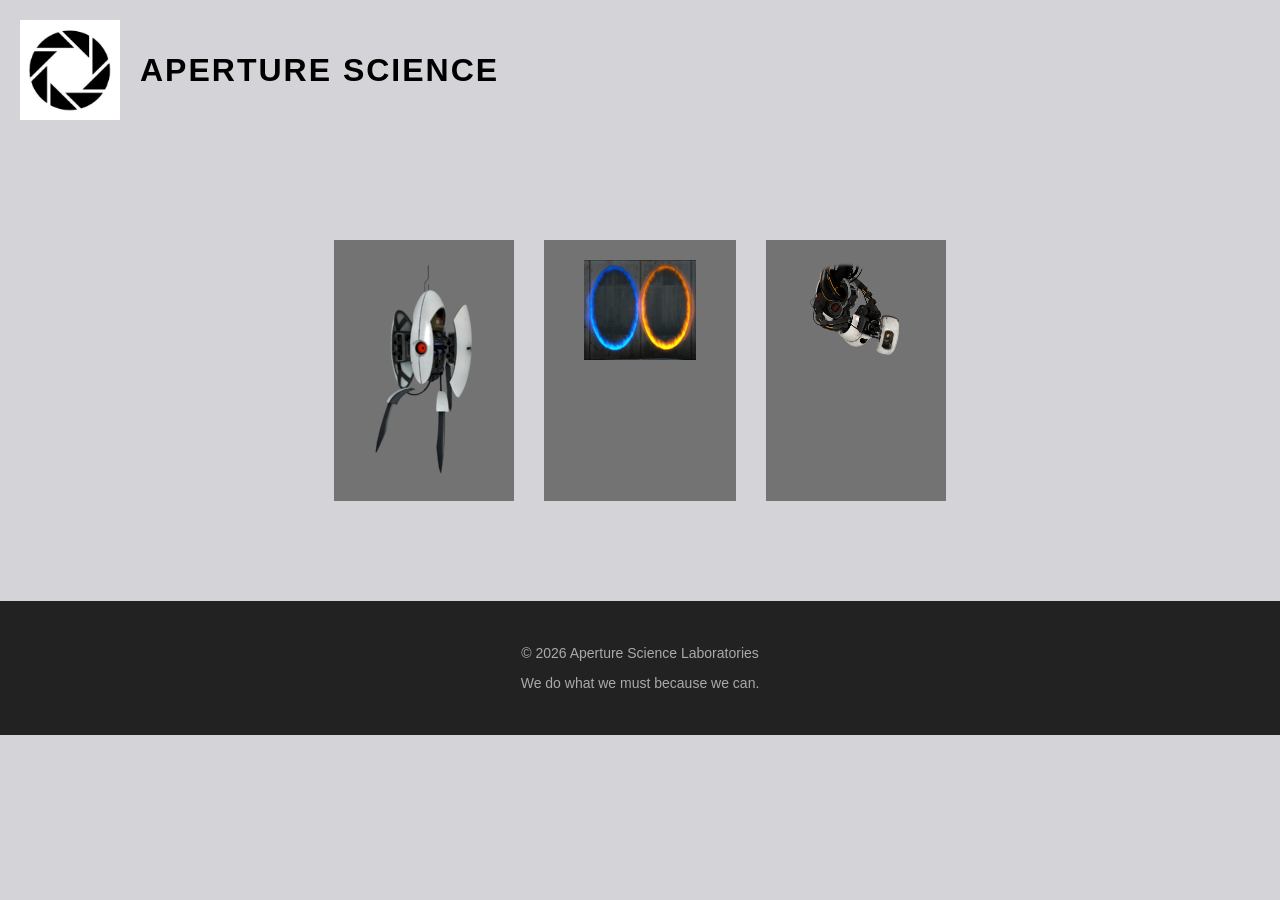
<file: index.html>
<!DOCTYPE html>
<html lang="en">
<head>
    <meta charset="UTF-8">
    <meta name="viewport" content="width=device-width, initial-scale=1.0">
    <title>Aperture Science</title>
    <link rel="stylesheet" href="style.css">
</head>
<body>
    <div class="pantalla-carga">
    <div class="cargando">
        <p>APERTURE SCIENCE</p>
        <div class="barra">
            <div class="progreso"></div>
        </div>
        <p class="texto-carga">INICIALIZANDO SISTEMAS...</p>
    </div>
</div>
<audio autoplay>
        <source src="assets/sounds/GLaDOS_00_part1_entry-1_es.wav" type="audio/wav">
    </audio>
    <header>
        <img src="assets/img/ce9db53e56bc2f5534e7c3f69aa8a482.jpg" alt="aperture logo" class="logo">
        <h1>APERTURE SCIENCE</h1>
    </header>
    <section class="enlaces">
        <a href="pagina1.html">
            <img src="assets/img/Portal2_Turret_Standard.png" alt="torret">
        </a> 
        <a href="pagina2.html">
            <img src="assets/img/portals.png" alt="portals" class="portals">
        </a>
        <a href="pagina3.html">
            <img src="assets/img/GLaDOS.png" alt="GLaDOS" class="glados">
        </a>
    </section>

  
</body>
<footer>
    <p>© 2026 Aperture Science Laboratories</p>
    <p>We do what we must because we can.</p>
</footer>
</html>
</file>
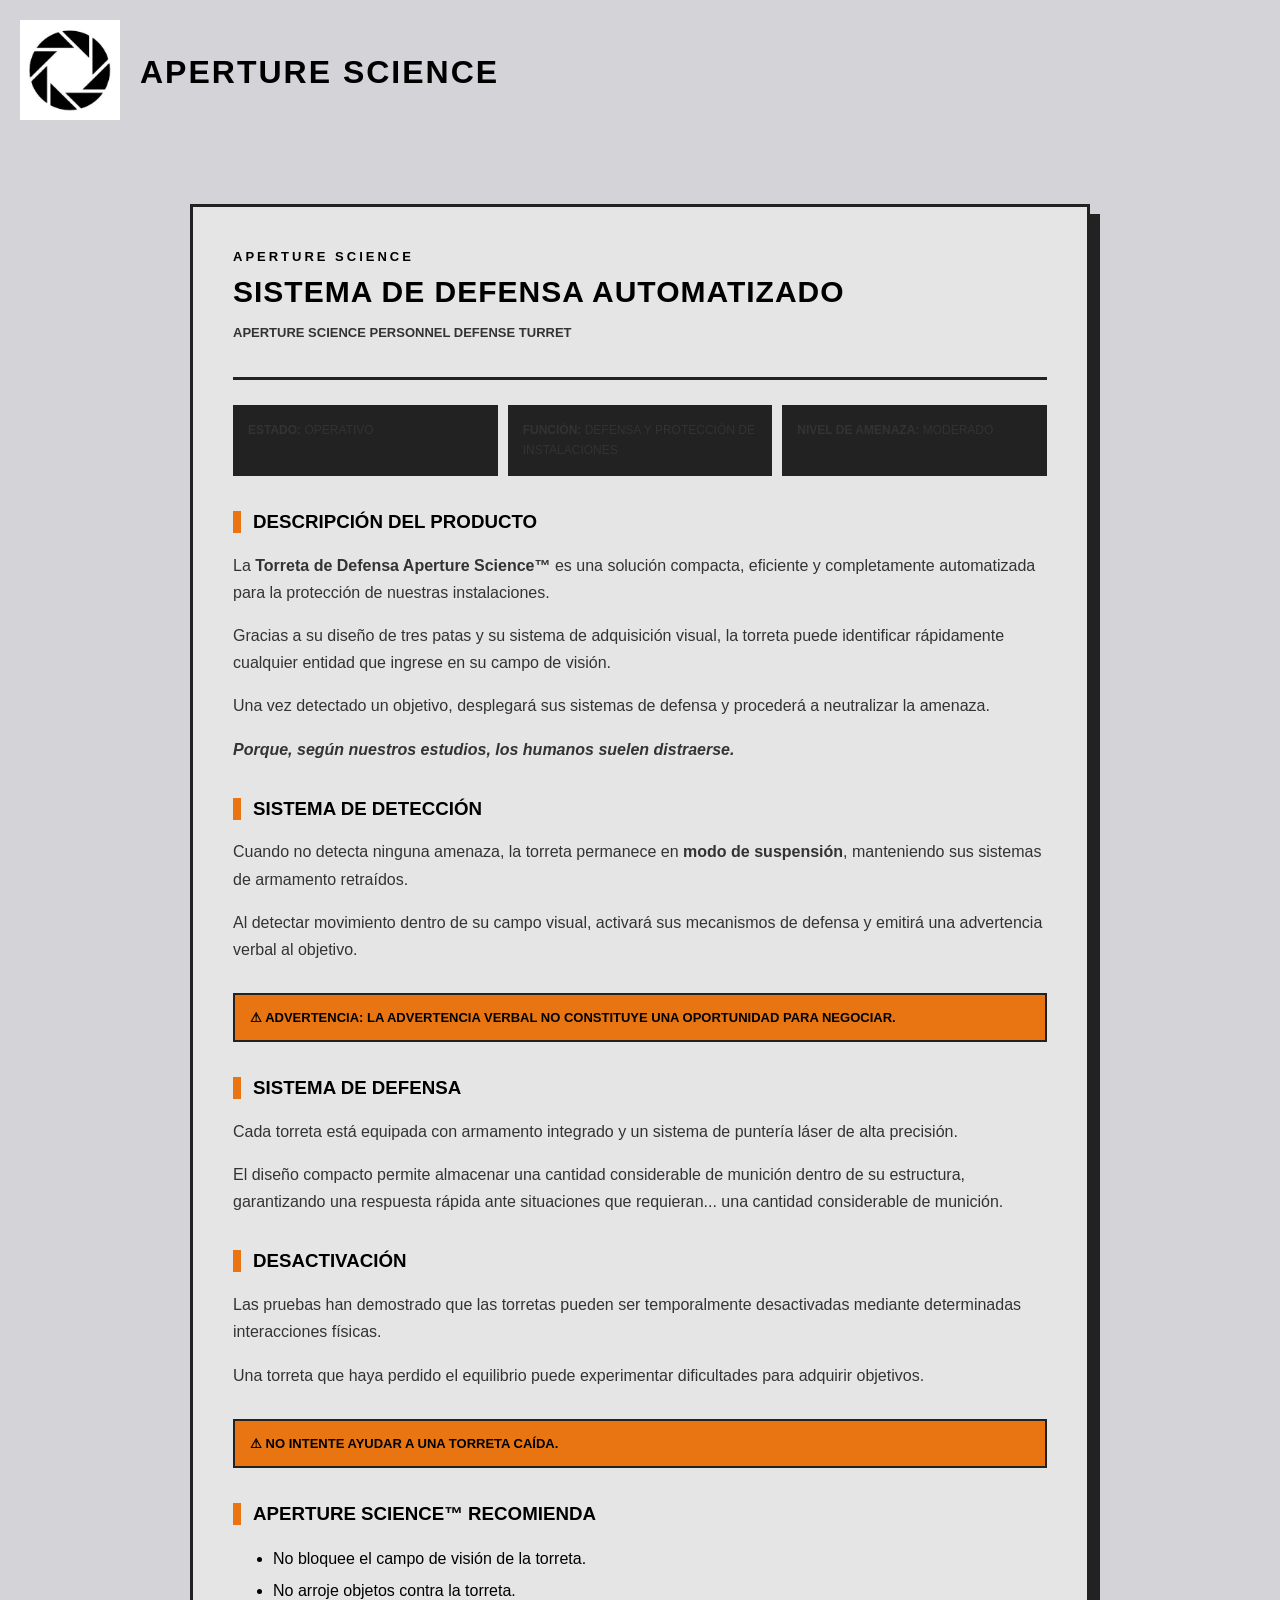
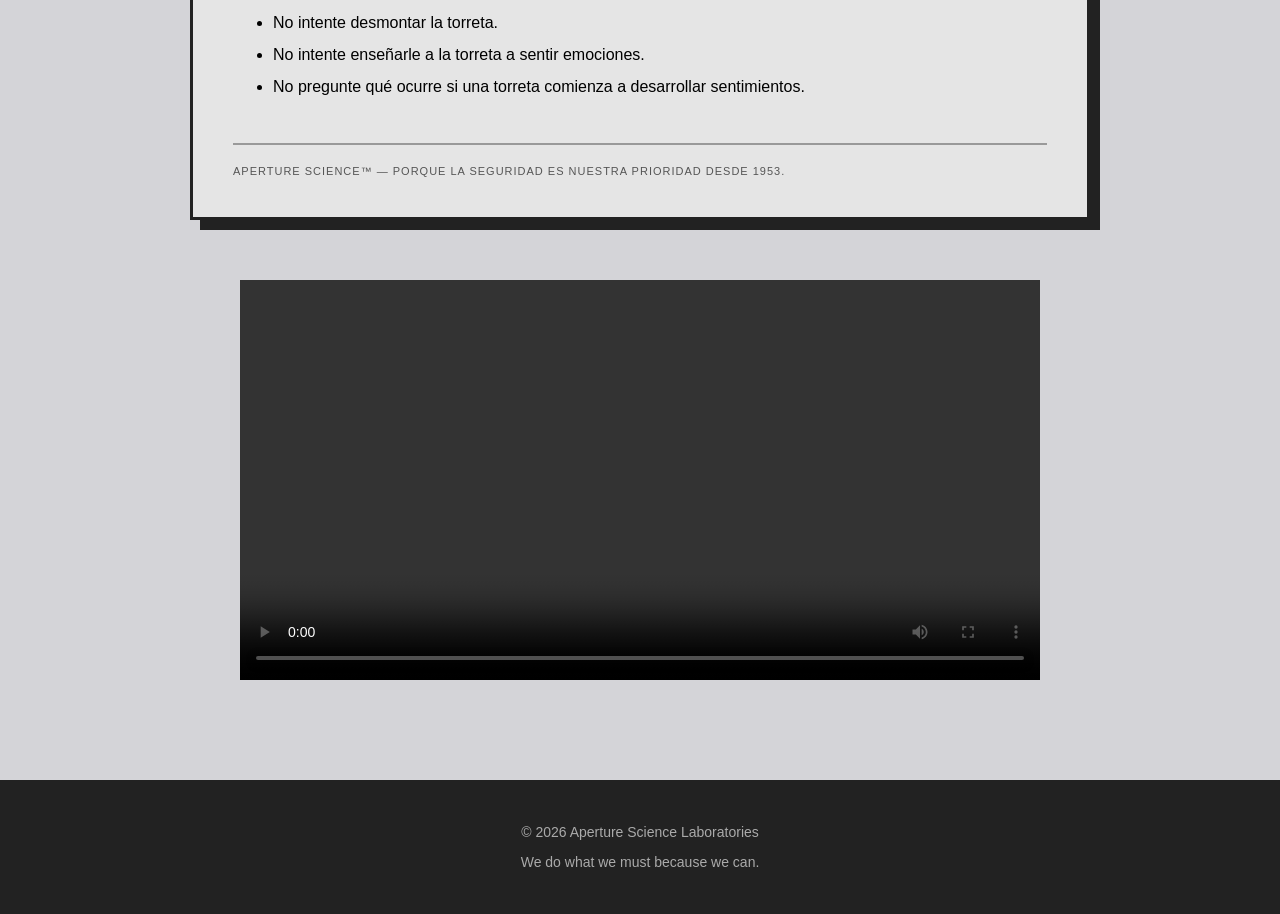
<file: pagina1.html>
<!DOCTYPE html>
<html lang="en">
<head>
    <meta charset="UTF-8">
    <meta name="viewport" content="width=device-width, initial-scale=1.0">
    <title>Document</title>
    <link rel="stylesheet" href="style.css">
</head>
<body>
    <audio autoplay src="assets/sounds/GLaDOS_escape_00_part1_nag11-1_es.wav" type="audio/wav"></audio>
    <header>
        <a href="index.html">
        <img src="assets/img/ce9db53e56bc2f5534e7c3f69aa8a482.jpg" alt="aperture logo" class="logo">
        </a>
        <h1>APERTURE SCIENCE</h1>
    </header>

<section class="turret-info">

    <div class="turret-header">
        <span>APERTURE SCIENCE</span>
        <h2>SISTEMA DE DEFENSA AUTOMATIZADO</h2>
        <p class="modelo">APERTURE SCIENCE PERSONNEL DEFENSE TURRET</p>
    </div>

    <div class="turret-status">
        <p><strong>ESTADO:</strong> OPERATIVO</p>
        <p><strong>FUNCIÓN:</strong> DEFENSA Y PROTECCIÓN DE INSTALACIONES</p>
        <p><strong>NIVEL DE AMENAZA:</strong> MODERADO</p>
    </div>

    <h3>DESCRIPCIÓN DEL PRODUCTO</h3>

    <p>
        La <strong>Torreta de Defensa Aperture Science™</strong> es una solución
        compacta, eficiente y completamente automatizada para la protección
        de nuestras instalaciones.
    </p>

    <p>
        Gracias a su diseño de tres patas y su sistema de adquisición visual,
        la torreta puede identificar rápidamente cualquier entidad que ingrese
        en su campo de visión.
    </p>

    <p>
        Una vez detectado un objetivo, desplegará sus sistemas de defensa y
        procederá a neutralizar la amenaza.
    </p>

    <p class="aperture-note">
        Porque, según nuestros estudios, los humanos suelen distraerse.
    </p>

    <h3>SISTEMA DE DETECCIÓN</h3>

    <p>
        Cuando no detecta ninguna amenaza, la torreta permanece en
        <strong>modo de suspensión</strong>, manteniendo sus sistemas de
        armamento retraídos.
    </p>

    <p>
        Al detectar movimiento dentro de su campo visual, activará sus
        mecanismos de defensa y emitirá una advertencia verbal al objetivo.
    </p>

    <div class="warning">
        ⚠ ADVERTENCIA: LA ADVERTENCIA VERBAL NO CONSTITUYE UNA OPORTUNIDAD
        PARA NEGOCIAR.
    </div>

    <h3>SISTEMA DE DEFENSA</h3>

    <p>
        Cada torreta está equipada con armamento integrado y un sistema de
        puntería láser de alta precisión.
    </p>

    <p>
        El diseño compacto permite almacenar una cantidad considerable de
        munición dentro de su estructura, garantizando una respuesta rápida
        ante situaciones que requieran... una cantidad considerable de munición.
    </p>

    <h3>DESACTIVACIÓN</h3>

    <p>
        Las pruebas han demostrado que las torretas pueden ser temporalmente
        desactivadas mediante determinadas interacciones físicas.
    </p>

    <p>
        Una torreta que haya perdido el equilibrio puede experimentar
        dificultades para adquirir objetivos.
    </p>

    <div class="warning">
        ⚠ NO INTENTE AYUDAR A UNA TORRETA CAÍDA.
    </div>

    <h3>APERTURE SCIENCE™ RECOMIENDA</h3>

    <ul>
        <li>No bloquee el campo de visión de la torreta.</li>
        <li>No arroje objetos contra la torreta.</li>
        <li>No intente desmontar la torreta.</li>
        <li>No intente enseñarle a la torreta a sentir emociones.</li>
        <li>No pregunte qué ocurre si una torreta comienza a desarrollar sentimientos.</li>
    </ul>

    <div class="turret-footer">
        APERTURE SCIENCE™ — PORQUE LA SEGURIDAD ES NUESTRA PRIORIDAD DESDE 1953.
    </div>

</section>


    <video controls src="assets/vid/torret.mp4" type="video/mp4" class="vid"></video>
   

</body>
<footer>
    <p>© 2026 Aperture Science Laboratories</p>
    <p>We do what we must because we can.</p>
</footer>
</html>
</file>
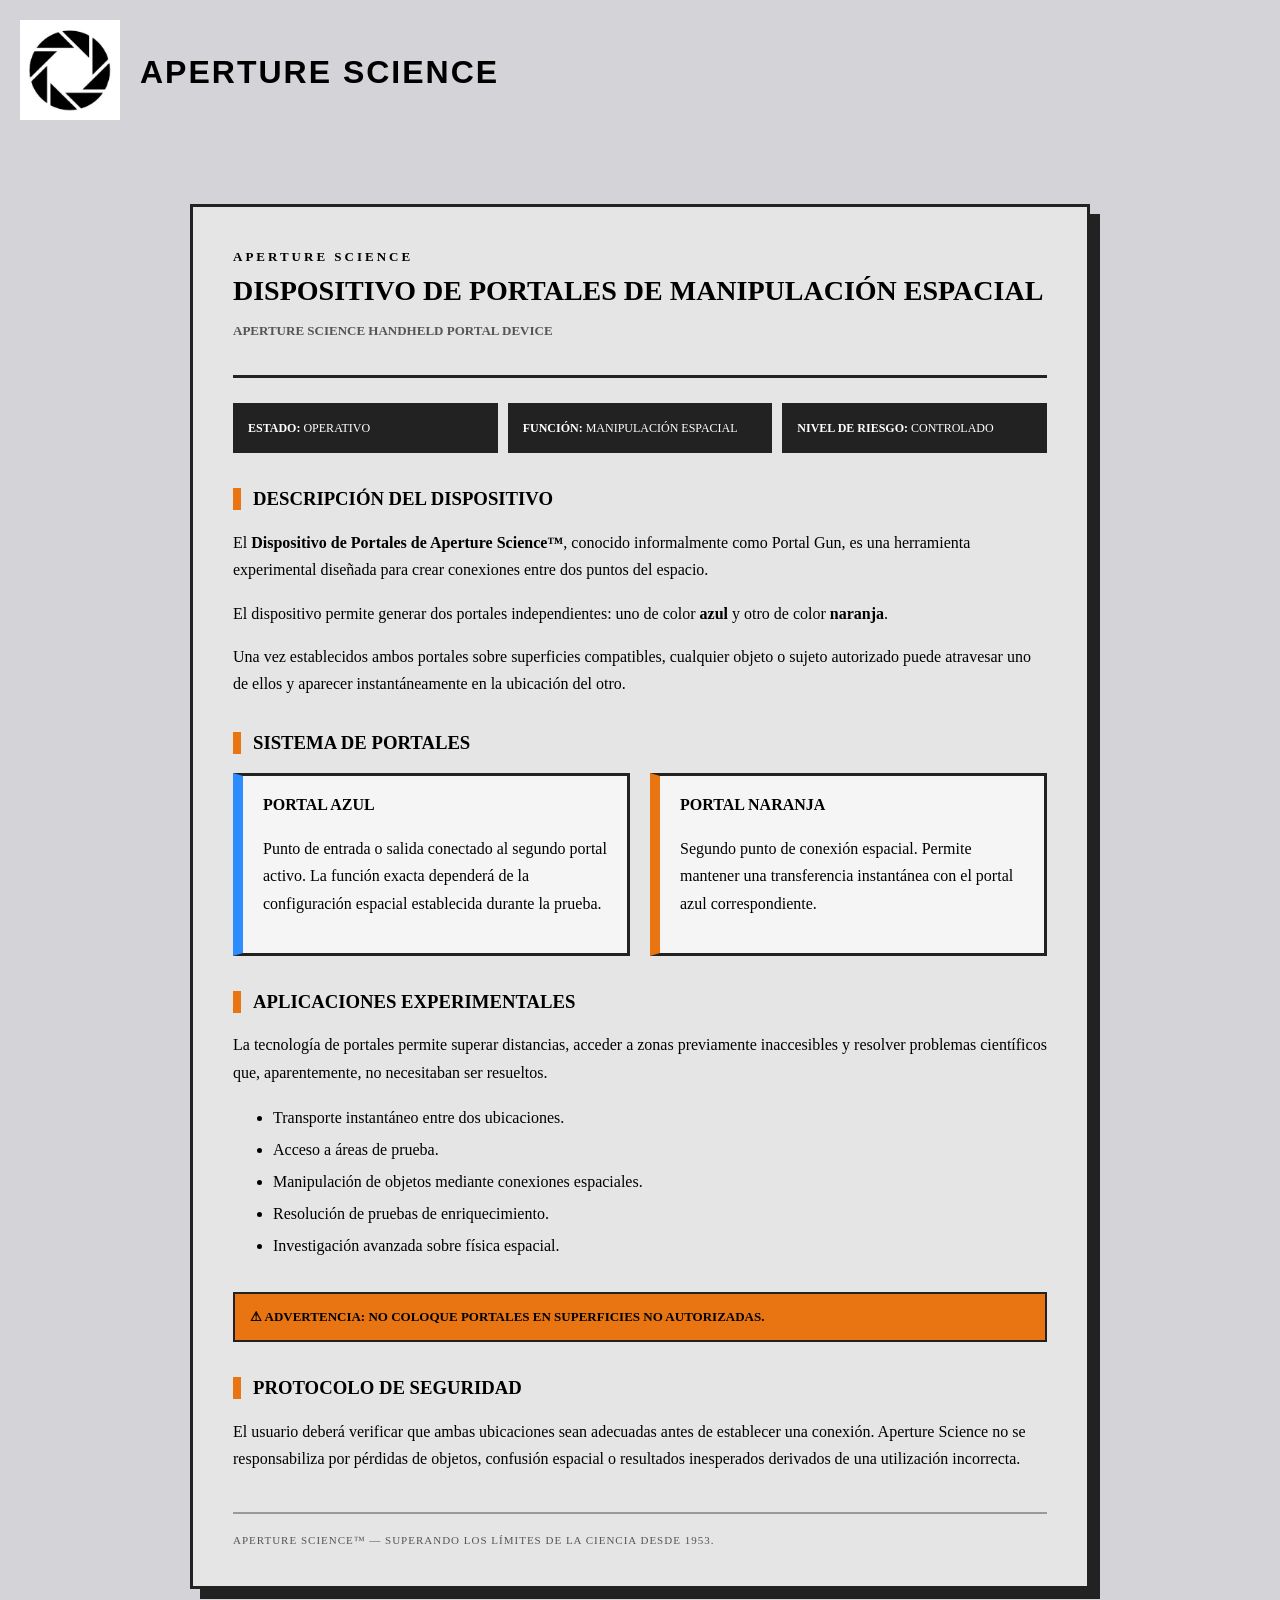
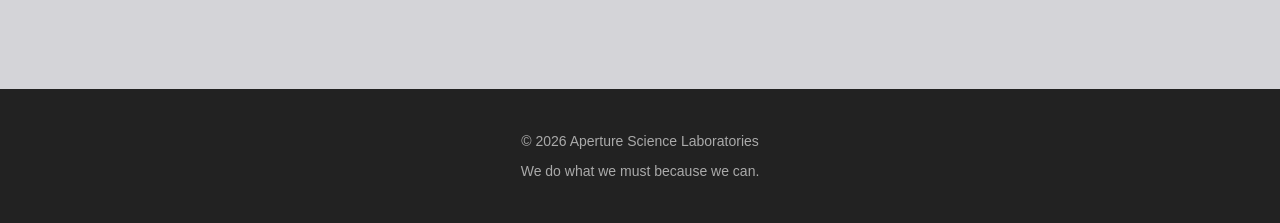
<file: pagina2.html>
<!DOCTYPE html>
<html lang="en">
<head>
    <meta charset="UTF-8">
    <meta name="viewport" content="width=device-width, initial-scale=1.0">
    <title>Document</title>
    <link rel="stylesheet" href="style.css">
</head>
<body>
    
    <header>
         <a href="index.html">
            <img src="assets/img/ce9db53e56bc2f5534e7c3f69aa8a482.jpg" alt="aperture logo" class="logo">
         </a>
        <h1>APERTURE SCIENCE</h1>
    </header>

   
<section class="portal-gun-info">

    <div class="portal-header">
        <span>APERTURE SCIENCE</span>
        <h2>DISPOSITIVO DE PORTALES DE MANIPULACIÓN ESPACIAL</h2>
        <p>APERTURE SCIENCE HANDHELD PORTAL DEVICE</p>
    </div>

    <div class="portal-status">
        <p><strong>ESTADO:</strong> OPERATIVO</p>
        <p><strong>FUNCIÓN:</strong> MANIPULACIÓN ESPACIAL</p>
        <p><strong>NIVEL DE RIESGO:</strong> CONTROLADO</p>
    </div>

    <h3>DESCRIPCIÓN DEL DISPOSITIVO</h3>

    <p>
        El <strong>Dispositivo de Portales de Aperture Science™</strong>,
        conocido informalmente como Portal Gun, es una herramienta experimental
        diseñada para crear conexiones entre dos puntos del espacio.
    </p>

    <p>
        El dispositivo permite generar dos portales independientes:
        uno de color <strong>azul</strong> y otro de color
        <strong>naranja</strong>.
    </p>

    <p>
        Una vez establecidos ambos portales sobre superficies compatibles,
        cualquier objeto o sujeto autorizado puede atravesar uno de ellos
        y aparecer instantáneamente en la ubicación del otro.
    </p>

    <h3>SISTEMA DE PORTALES</h3>

    <div class="portal-types">

        <div class="portal-card blue-portal">
            <h4>PORTAL AZUL</h4>
            <p>
                Punto de entrada o salida conectado al segundo portal activo.
                La función exacta dependerá de la configuración espacial
                establecida durante la prueba.
            </p>
        </div>

        <div class="portal-card orange-portal">
            <h4>PORTAL NARANJA</h4>
            <p>
                Segundo punto de conexión espacial. Permite mantener una
                transferencia instantánea con el portal azul correspondiente.
            </p>
        </div>

    </div>

    <h3>APLICACIONES EXPERIMENTALES</h3>

    <p>
        La tecnología de portales permite superar distancias, acceder a zonas
        previamente inaccesibles y resolver problemas científicos que,
        aparentemente, no necesitaban ser resueltos.
    </p>

    <ul>
        <li>Transporte instantáneo entre dos ubicaciones.</li>
        <li>Acceso a áreas de prueba.</li>
        <li>Manipulación de objetos mediante conexiones espaciales.</li>
        <li>Resolución de pruebas de enriquecimiento.</li>
        <li>Investigación avanzada sobre física espacial.</li>
    </ul>

    <div class="warning">
        ⚠ ADVERTENCIA: NO COLOQUE PORTALES EN SUPERFICIES NO AUTORIZADAS.
    </div>

    <h3>PROTOCOLO DE SEGURIDAD</h3>

    <p>
        El usuario deberá verificar que ambas ubicaciones sean adecuadas antes
        de establecer una conexión. Aperture Science no se responsabiliza por
        pérdidas de objetos, confusión espacial o resultados inesperados
        derivados de una utilización incorrecta.
    </p>

    <div class="portal-footer">
        APERTURE SCIENCE™ — SUPERANDO LOS LÍMITES DE LA CIENCIA DESDE 1953.
    </div>

</section>


    

</body>
<footer>
    <p>© 2026 Aperture Science Laboratories</p>
    <p>We do what we must because we can.</p>
</footer>
</html>
</file>
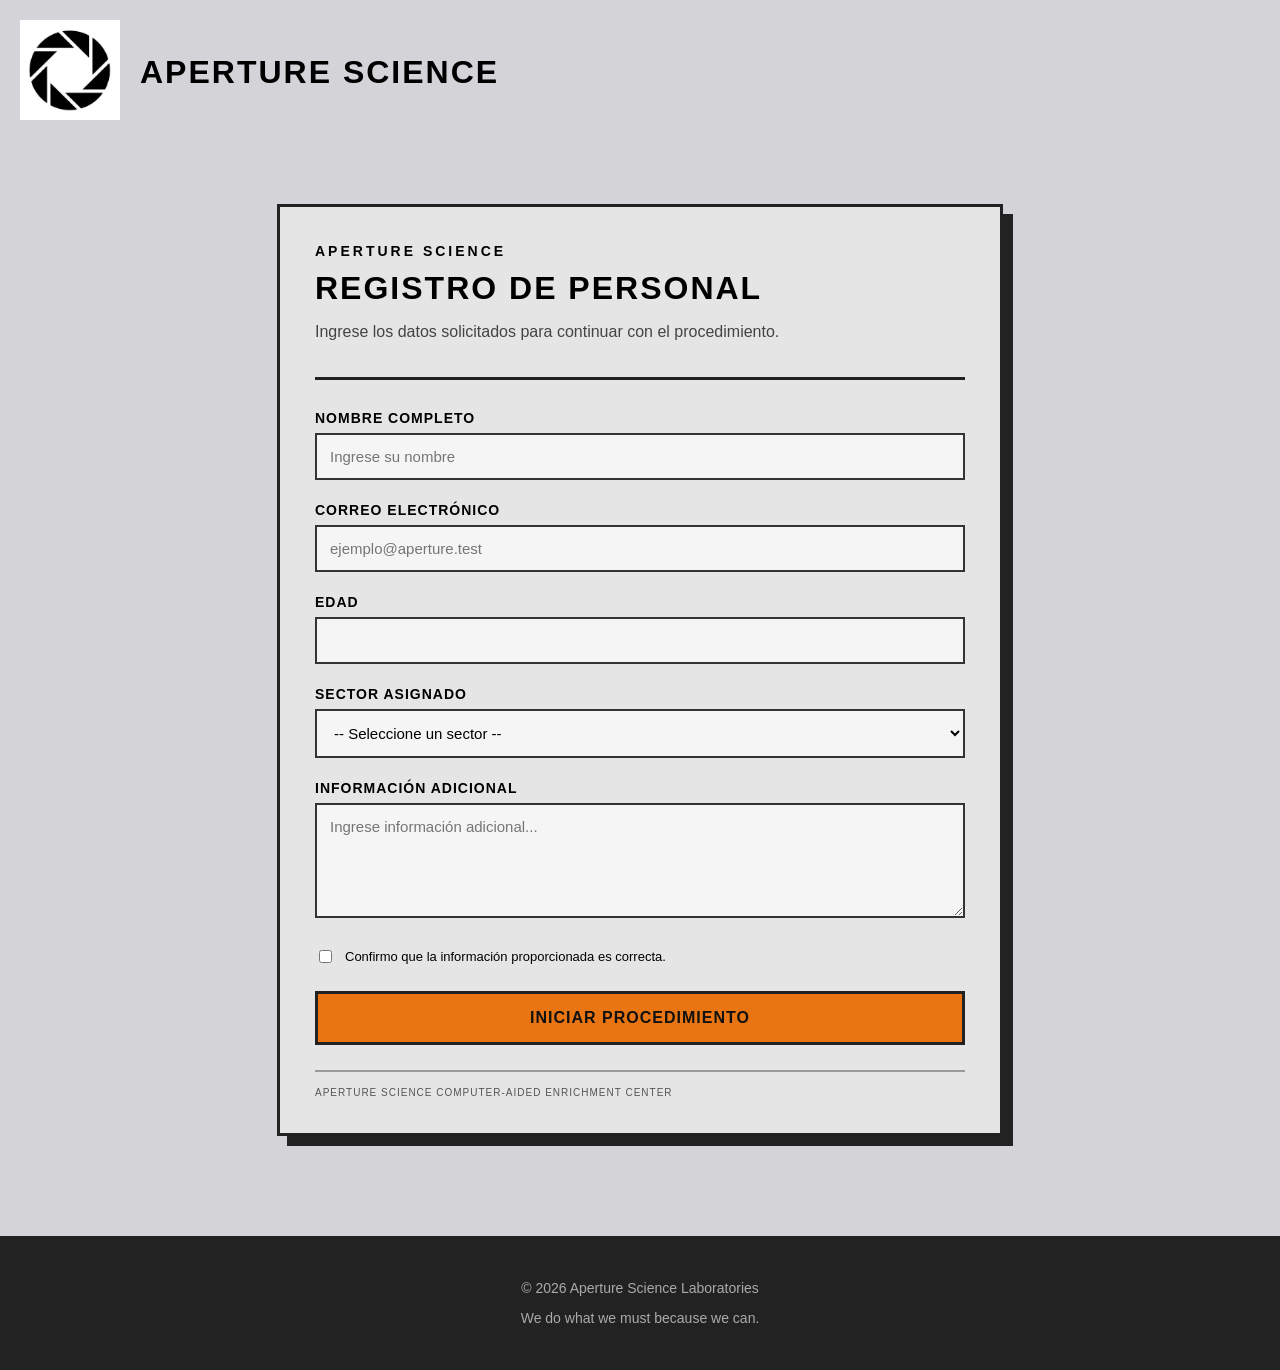
<file: pagina3.html>
<!DOCTYPE html>
<html lang="en">
<head>
    <meta charset="UTF-8">
    <meta name="viewport" content="width=device-width, initial-scale=1.0">
    <title>Document</title>
    <link rel="stylesheet" href="style.css">
</head>
<body>
    <audio src="assets/sounds/GLaDOS_encount.wav" type="audio/wav"></audio>
    <header>
        <a href="index.html">
         <img src="assets/img/ce9db53e56bc2f5534e7c3f69aa8a482.jpg" alt="aperture logo" class="logo">
         </a>
        <h1>APERTURE SCIENCE</h1>
    </header>
  
<section class="formulario-aperture">
    <div class="form-header">
        <span>APERTURE SCIENCE</span>
        <h2>REGISTRO DE PERSONAL</h2>
        <p>Ingrese los datos solicitados para continuar con el procedimiento.</p>
    </div>

    <form action="#" method="post">

        <div class="campo">
            <label for="nombre">NOMBRE COMPLETO</label>
            <input type="text" id="nombre" name="nombre" placeholder="Ingrese su nombre" required>
        </div>

        <div class="campo">
            <label for="email">CORREO ELECTRÓNICO</label>
            <input type="email" id="email" name="email" placeholder="ejemplo@aperture.test" required>
        </div>

        <div class="campo">
            <label for="edad">EDAD</label>
            <input type="number" id="edad" name="edad" min="1" max="120">
        </div>

        <div class="campo">
            <label for="sector">SECTOR ASIGNADO</label>
            <select id="sector" name="sector">
                <option value="">-- Seleccione un sector --</option>
                <option value="testing">Testing</option>
                <option value="laboratorio">Laboratorio</option>
                <option value="ingenieria">Ingeniería</option>
                <option value="mantenimiento">Mantenimiento</option>
            </select>
        </div>

        <div class="campo">
            <label for="mensaje">INFORMACIÓN ADICIONAL</label>
            <textarea id="mensaje" name="mensaje" rows="5"
                placeholder="Ingrese información adicional..."></textarea>
        </div>

        <div class="checkbox">
            <input type="checkbox" id="acepto" name="acepto" required>
            <label for="acepto">
                Confirmo que la información proporcionada es correcta.
            </label>
        </div>

        <button type="submit">INICIAR PROCEDIMIENTO</button>

    </form>

    <div class="form-footer">
        APERTURE SCIENCE COMPUTER-AIDED ENRICHMENT CENTER
    </div>
</section>









</body>
<footer>
    <p>© 2026 Aperture Science Laboratories</p>
    <p>We do what we must because we can.</p>
</footer>
</html>
</file>
<file: style.css>
body {
    margin: 0;
    background-color: #D4D4D8;
    
}

header {
    display: flex;
    align-items: center;
    gap: 20px;
    padding: 20px;
}

.logo {
    width: 100px;
    height: auto;
    background-color: #D4D4D8;
}

h1 {
    text-align: center;
    font-family: 'Montserrat', Arial, sans-serif;
    font-weight: 700;
    letter-spacing: 2px;
    text-transform: uppercase;
}

.enlaces {
    display: flex;
    justify-content: center;
    gap: 30px;
    margin-top: 100px;
}

.enlaces a {
    padding: 20px 40px;
    background-color: #737373;
    color: white;
    text-decoration: none;
    font-family: Arial, sans-serif;
    font-weight: bold;
}
footer {
    margin-top: 100px;
    padding: 30px;
    background-color: #222;
    color: #aaa;
    text-align: center;
    font-family: Arial, sans-serif;
    font-size: 14px;
}
.portals{
    height: 100px;

}

.glados{
    width: 100px;
    height: 100px;
}

.pantalla-carga {
    position: fixed;
    inset: 0;
    background-color: #222;
    display: flex;
    justify-content: center;
    align-items: center;
    z-index: 9999;

    animation: desaparecer 1s ease 4s forwards;
}

.cargando {
    width: 400px;
    text-align: center;
    color: white;
    font-family: Arial, sans-serif;
}

.cargando p:first-child {
    font-size: 28px;
    font-weight: bold;
    letter-spacing: 4px;
}

.barra {
    width: 100%;
    height: 10px;
    background-color: #555;
    margin: 30px 0 15px;
}

.progreso {
    height: 100%;
    width: 0%;
    background-color: #f57c00;

    animation: cargar 4s linear forwards;
}

.texto-carga {
    font-size: 13px;
    letter-spacing: 2px;
}

@keyframes cargar {
    from {
        width: 0%;
    }

    to {
        width: 100%;
    }
}

@keyframes desaparecer {
    from {
        opacity: 1;
        visibility: visible;
    }

    to {
        opacity: 0;
        visibility: hidden;
    }
}
.formulario-aperture {
    width: 90%;
    max-width: 650px;
    margin: 60px auto;
    padding: 35px;
    background: #e5e5e5;
    border: 3px solid #222;
    box-shadow: 10px 10px 0 #222;
    font-family: Arial, Helvetica, sans-serif;
}

.form-header {
    border-bottom: 3px solid #222;
    margin-bottom: 30px;
    padding-bottom: 20px;
}

.form-header span {
    font-size: 14px;
    font-weight: bold;
    letter-spacing: 3px;
}

.form-header h2 {
    font-size: 32px;
    margin: 10px 0;
    letter-spacing: 2px;
}

.form-header p {
    color: #444;
}

.campo {
    margin-bottom: 22px;
}

.campo label {
    display: block;
    margin-bottom: 7px;
    font-weight: bold;
    font-size: 14px;
    letter-spacing: 1px;
}

.campo input,
.campo select,
.campo textarea {
    width: 100%;
    box-sizing: border-box;
    padding: 13px;
    border: 2px solid #333;
    background: #f5f5f5;
    font-size: 15px;
    font-family: inherit;
    outline: none;
}

.campo input:focus,
.campo select:focus,
.campo textarea:focus {
    border-color: #e87511;
    box-shadow: 0 0 0 2px #e87511;
}

.campo textarea {
    resize: vertical;
}

.checkbox {
    display: flex;
    align-items: center;
    gap: 10px;
    margin: 25px 0;
    font-size: 13px;
}

.checkbox input {
    accent-color: #e87511;
}

button {
    width: 100%;
    padding: 15px;
    border: 3px solid #222;
    background: #e87511;
    color: #111;
    font-weight: bold;
    font-size: 16px;
    cursor: pointer;
    letter-spacing: 1px;
}

button:hover {
    background: #ff8c1a;
}

.form-footer {
    margin-top: 25px;
    padding-top: 15px;
    border-top: 2px solid #999;
    font-size: 10px;
    color: #555;
    letter-spacing: 1px;
}
.vid{
    width: 100%;
    max-width: 800px;
    height: auto;
    display: block;
    margin: 0 auto;
}

.turret-info {
    width: 90%;
    max-width: 900px;
    margin: 60px auto;
    padding: 40px;
    background: #e5e5e5;
    border: 3px solid #222;
    box-shadow: 10px 10px 0 #222;
    font-family: Arial, Helvetica, sans-serif;
    box-sizing: border-box;
}

.turret-header {
    border-bottom: 3px solid #222;
    padding-bottom: 20px;
    margin-bottom: 25px;
}

.turret-header span {
    font-size: 13px;
    font-weight: bold;
    letter-spacing: 3px;
}

.turret-header h2 {
    font-size: 30px;
    margin: 10px 0;
    letter-spacing: 1px;
}

.modelo {
    font-size: 13px;
    color: #555;
    font-weight: bold;
}

.turret-status {
    display: grid;
    grid-template-columns: repeat(3, 1fr);
    gap: 10px;
    margin-bottom: 35px;
}

.turret-status p {
    background: #222;
    color: white;
    padding: 15px;
    margin: 0;
    font-size: 12px;
}

.turret-info h3 {
    border-left: 8px solid #e87511;
    padding-left: 12px;
    margin-top: 35px;
}

.turret-info p {
    line-height: 1.7;
    color: #333;
}

.aperture-note {
    font-weight: bold;
    font-style: italic;
}

.warning {
    margin: 25px 0;
    padding: 15px;
    border: 2px solid #222;
    background: #e87511;
    font-weight: bold;
    font-size: 13px;
}

.turret-info ul {
    line-height: 2;
}

.turret-footer {
    margin-top: 40px;
    padding-top: 20px;
    border-top: 2px solid #999;
    font-size: 11px;
    color: #555;
    letter-spacing: 1px;
}
.portal-gun-info {
    width: 90%;
    max-width: 900px;
    margin: 60px auto;
    padding: 40px;
    background: #e5e5e5;
    border: 3px solid #222;
    box-shadow: 10px 10px 0 #222;
    box-sizing: border-box;
}

.portal-header {
    border-bottom: 3px solid #222;
    padding-bottom: 20px;
}

.portal-header span {
    font-size: 13px;
    font-weight: bold;
    letter-spacing: 3px;
}

.portal-header h2 {
    font-size: 28px;
    margin: 10px 0;
}

.portal-header p {
    font-size: 13px;
    color: #555;
    font-weight: bold;
}

.portal-status {
    display: grid;
    grid-template-columns: repeat(3, 1fr);
    gap: 10px;
    margin: 25px 0;
}

.portal-status p {
    background: #222;
    color: white;
    padding: 15px;
    margin: 0;
    font-size: 12px;
}

.portal-gun-info h3 {
    border-left: 8px solid #e87511;
    padding-left: 12px;
    margin-top: 35px;
}

.portal-gun-info p {
    line-height: 1.7;
}

.portal-types {
    display: flex;
    gap: 20px;
}

.portal-card {
    flex: 1;
    padding: 20px;
    border: 3px solid #222;
    background: #f5f5f5;
}

.portal-card h4 {
    margin-top: 0;
}

.blue-portal {
    border-left: 10px solid #2d8cff;
}

.orange-portal {
    border-left: 10px solid #e87511;
}

.warning {
    margin-top: 30px;
    padding: 15px;
    background: #e87511;
    border: 2px solid #222;
    font-weight: bold;
}

.portal-gun-info ul {
    line-height: 2;
}

.portal-footer {
    margin-top: 40px;
    padding-top: 20px;
    border-top: 2px solid #999;
    font-size: 11px;
    color: #555;
    letter-spacing: 1px;
}
</file>
